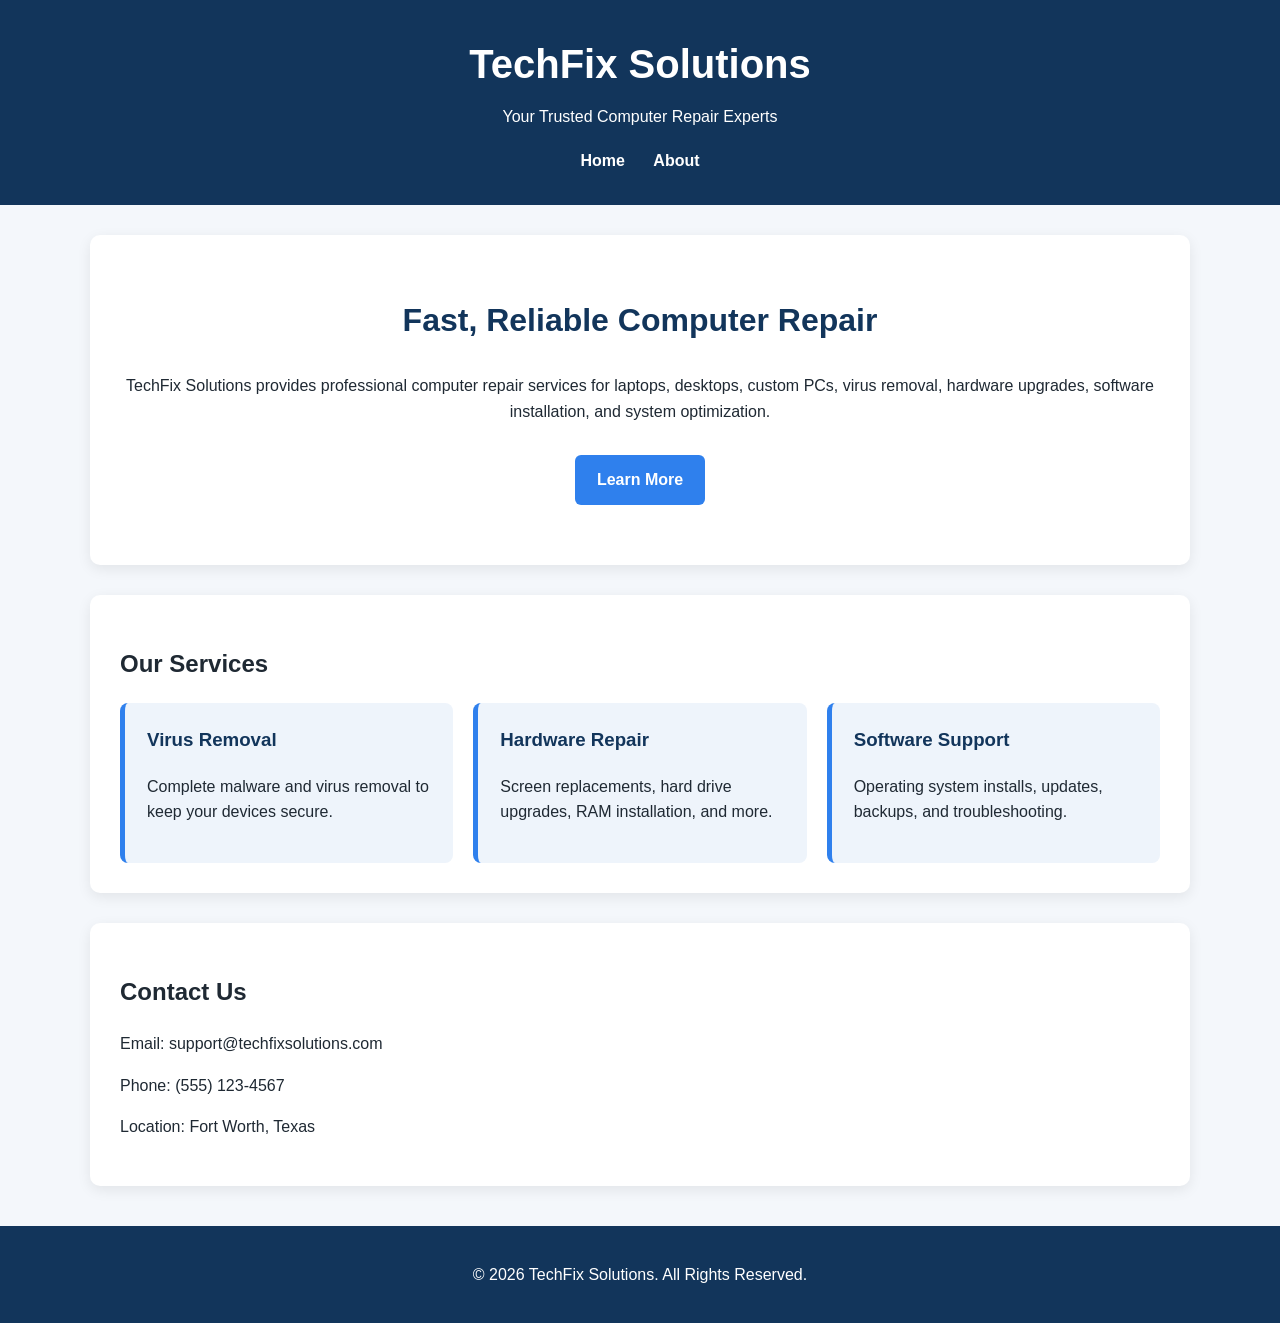
<file: index.html>
<!DOCTYPE html>
<html lang="en">
<head>
    <meta charset="UTF-8">
    <meta name="viewport" content="width=device-width, initial-scale=1.0">
    <title>TechFix Solutions</title>
    <link rel="stylesheet" href="style.css">
</head>

<body>

<header>
    <h1>TechFix Solutions</h1>
    <p>Your Trusted Computer Repair Experts</p>

    <nav>
        <a href="index.html">Home</a>
        <a href="about.html">About</a>
    </nav>
</header>

<section class="hero">
    <h2>Fast, Reliable Computer Repair</h2>

    <p>
        TechFix Solutions provides professional computer repair services for
        laptops, desktops, custom PCs, virus removal, hardware upgrades,
        software installation, and system optimization.
    </p>

    <a class="button" href="about.html">Learn More</a>
</section>

<section>

<h2>Our Services</h2>

<div class="services">

<div class="card">
<h3>Virus Removal</h3>
<p>Complete malware and virus removal to keep your devices secure.</p>
</div>

<div class="card">
<h3>Hardware Repair</h3>
<p>Screen replacements, hard drive upgrades, RAM installation, and more.</p>
</div>

<div class="card">
<h3>Software Support</h3>
<p>Operating system installs, updates, backups, and troubleshooting.</p>
</div>

</div>

</section>

<section>

<h2>Contact Us</h2>

<p>Email: support@techfixsolutions.com</p>

<p>Phone: (555) 123-4567</p>

<p>Location: Fort Worth, Texas</p>

</section>

<footer>

<p>© 2026 TechFix Solutions. All Rights Reserved.</p>

</footer>

</body>
</html>
</file>
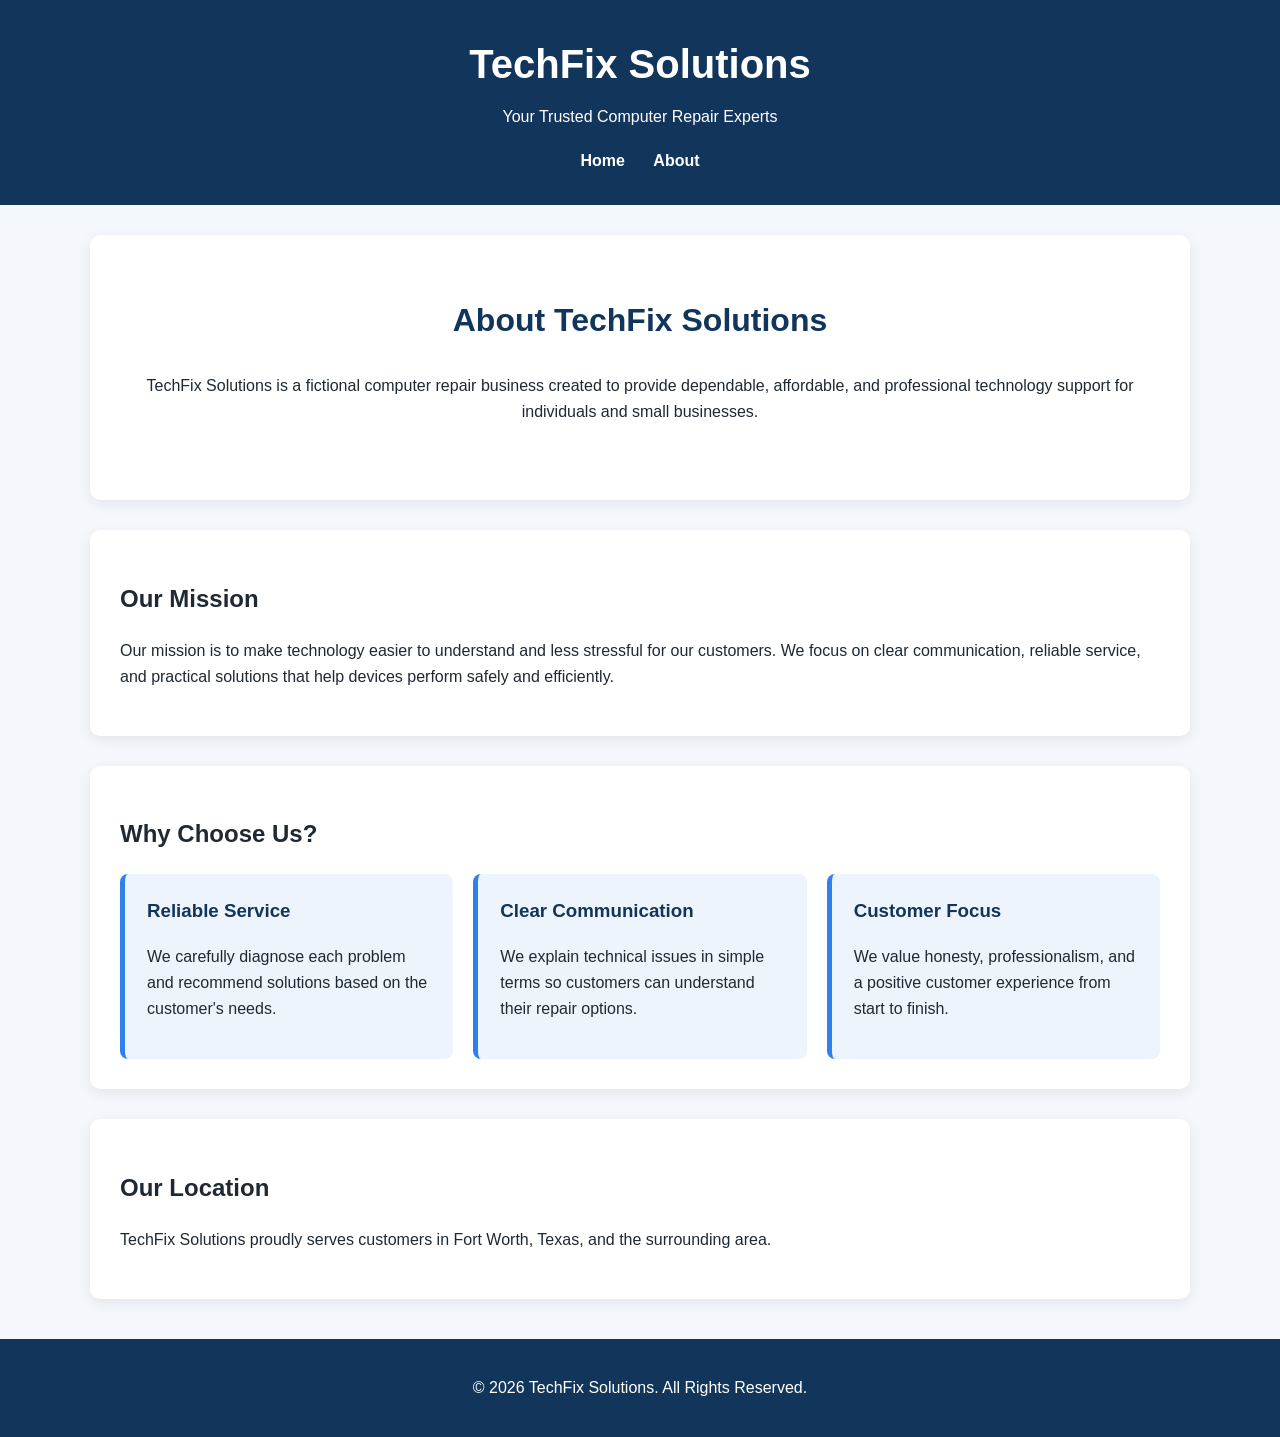
<file: about.html>
<!DOCTYPE html>
<html lang="en">
<head>
    <meta charset="UTF-8">
    <meta name="viewport" content="width=device-width, initial-scale=1.0">
    <title>About | TechFix Solutions</title>
    <link rel="stylesheet" href="style.css">
</head>

<body>

<header>
    <h1>TechFix Solutions</h1>
    <p>Your Trusted Computer Repair Experts</p>

    <nav>
        <a href="index.html">Home</a>
        <a href="about.html">About</a>
    </nav>
</header>

<main>

<section class="hero">
    <h2>About TechFix Solutions</h2>
    <p>
        TechFix Solutions is a fictional computer repair business created to
        provide dependable, affordable, and professional technology support
        for individuals and small businesses.
    </p>
</section>

<section>
    <h2>Our Mission</h2>
    <p>
        Our mission is to make technology easier to understand and less
        stressful for our customers. We focus on clear communication,
        reliable service, and practical solutions that help devices perform
        safely and efficiently.
    </p>
</section>

<section>
    <h2>Why Choose Us?</h2>

    <div class="services">

        <div class="card">
            <h3>Reliable Service</h3>
            <p>
                We carefully diagnose each problem and recommend solutions
                based on the customer's needs.
            </p>
        </div>

        <div class="card">
            <h3>Clear Communication</h3>
            <p>
                We explain technical issues in simple terms so customers can
                understand their repair options.
            </p>
        </div>

        <div class="card">
            <h3>Customer Focus</h3>
            <p>
                We value honesty, professionalism, and a positive customer
                experience from start to finish.
            </p>
        </div>

    </div>
</section>

<section>
    <h2>Our Location</h2>
    <p>
        TechFix Solutions proudly serves customers in Fort Worth, Texas,
        and the surrounding area.
    </p>
</section>

</main>

<footer>
    <p>© 2026 TechFix Solutions. All Rights Reserved.</p>
</footer>

</body>
</html>
</file>
<file: style.css>
* {
    box-sizing: border-box;
}

body {
    margin: 0;
    font-family: Arial, Helvetica, sans-serif;
    line-height: 1.6;
    color: #1f2933;
    background-color: #f4f7fb;
}

header {
    background-color: #12355b;
    color: white;
    text-align: center;
    padding: 32px 20px;
}

header h1 {
    margin: 0;
    font-size: 2.5rem;
}

header p {
    margin: 8px 0 18px;
}

nav a {
    color: white;
    text-decoration: none;
    font-weight: bold;
    margin: 0 12px;
}

nav a:hover {
    text-decoration: underline;
}

main {
    width: 100%;
}

section {
    max-width: 1100px;
    margin: 30px auto;
    padding: 30px;
    background-color: white;
    border-radius: 10px;
    box-shadow: 0 4px 14px rgba(0, 0, 0, 0.08);
}

.hero {
    text-align: center;
    padding: 60px 30px;
}

.hero h2 {
    margin-top: 0;
    font-size: 2rem;
    color: #12355b;
}

.button {
    display: inline-block;
    margin-top: 15px;
    padding: 12px 22px;
    background-color: #2f80ed;
    color: white;
    text-decoration: none;
    border-radius: 6px;
    font-weight: bold;
}

.button:hover {
    background-color: #1f66c1;
}

.services {
    display: flex;
    gap: 20px;
    flex-wrap: wrap;
}

.card {
    flex: 1 1 250px;
    padding: 22px;
    background-color: #eef4fb;
    border-left: 5px solid #2f80ed;
    border-radius: 8px;
}

.card h3 {
    margin-top: 0;
    color: #12355b;
}

footer {
    margin-top: 40px;
    padding: 20px;
    text-align: center;
    background-color: #12355b;
    color: white;
}

@media (max-width: 700px) {
    header h1 {
        font-size: 2rem;
    }

    nav a {
        display: inline-block;
        margin: 6px 10px;
    }

    section {
        margin: 20px 12px;
        padding: 22px;
    }

    .hero {
        padding: 40px 22px;
    }
}
</file>
